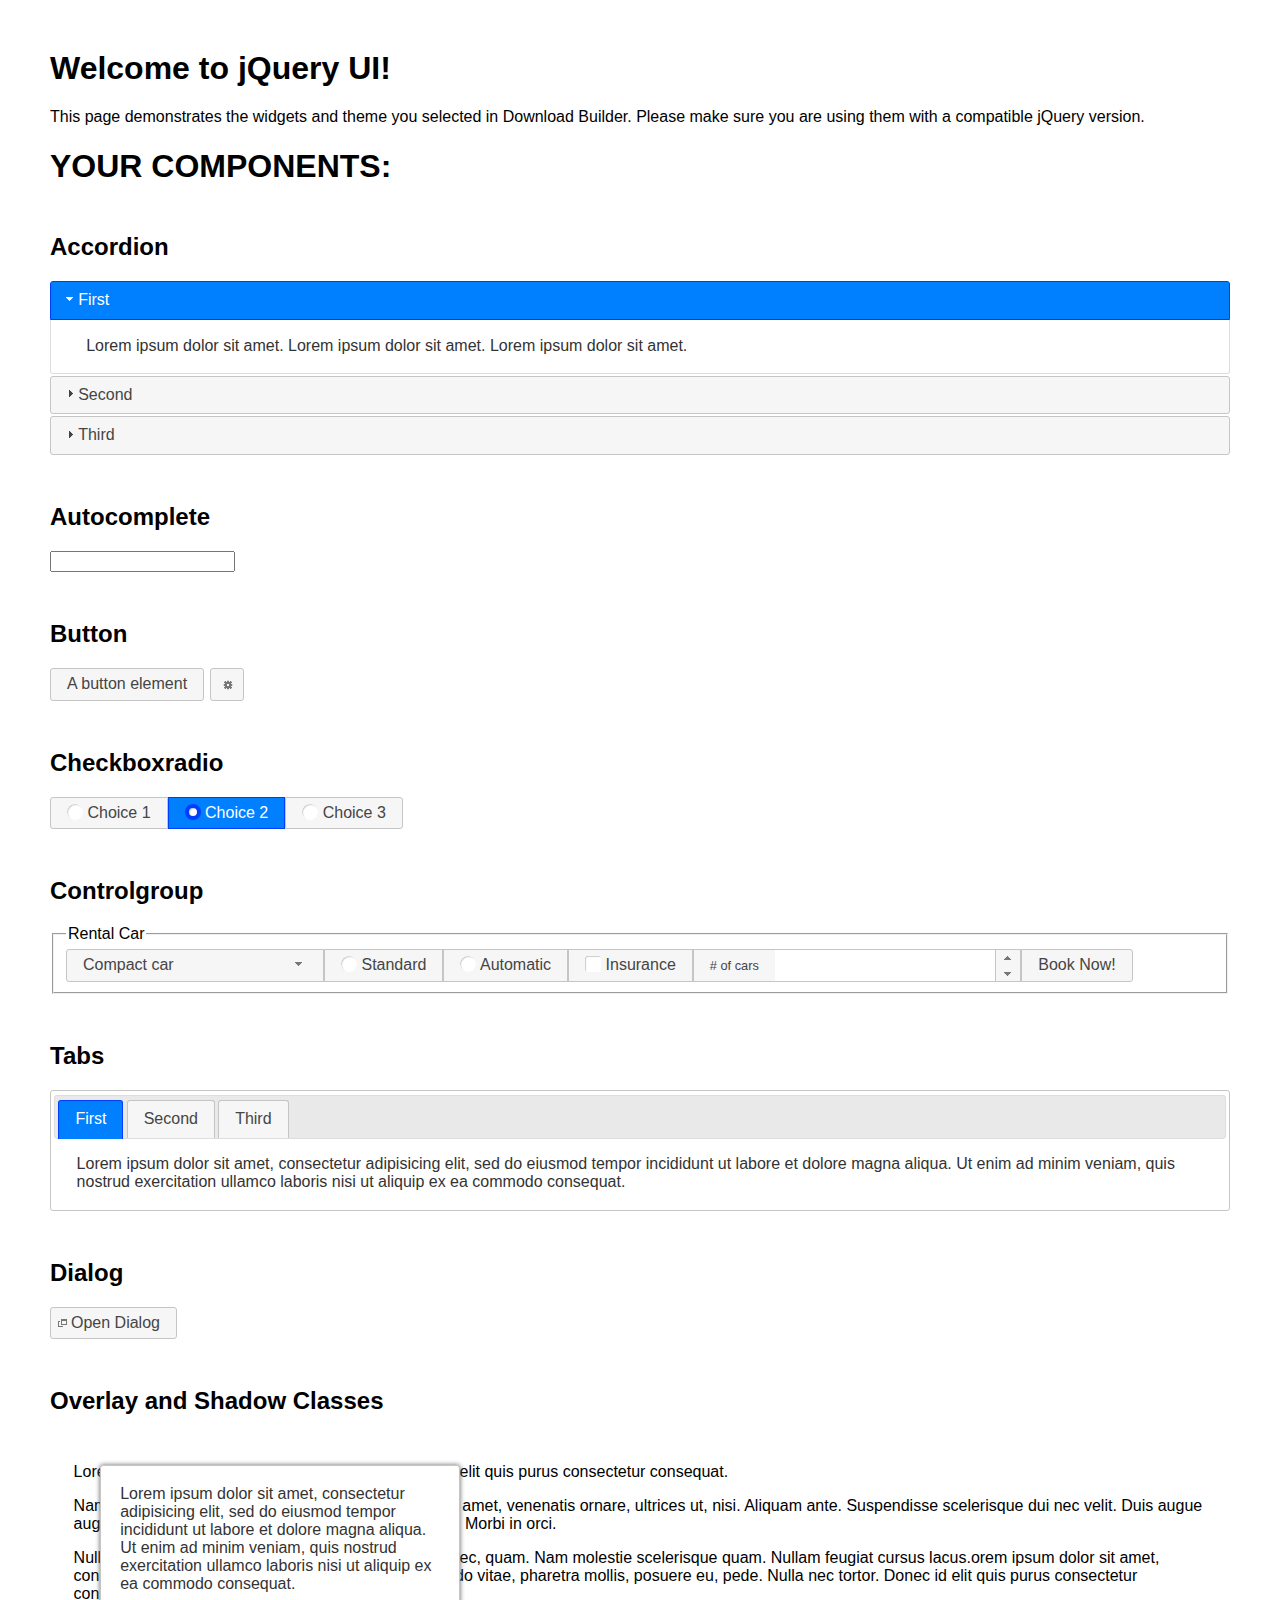
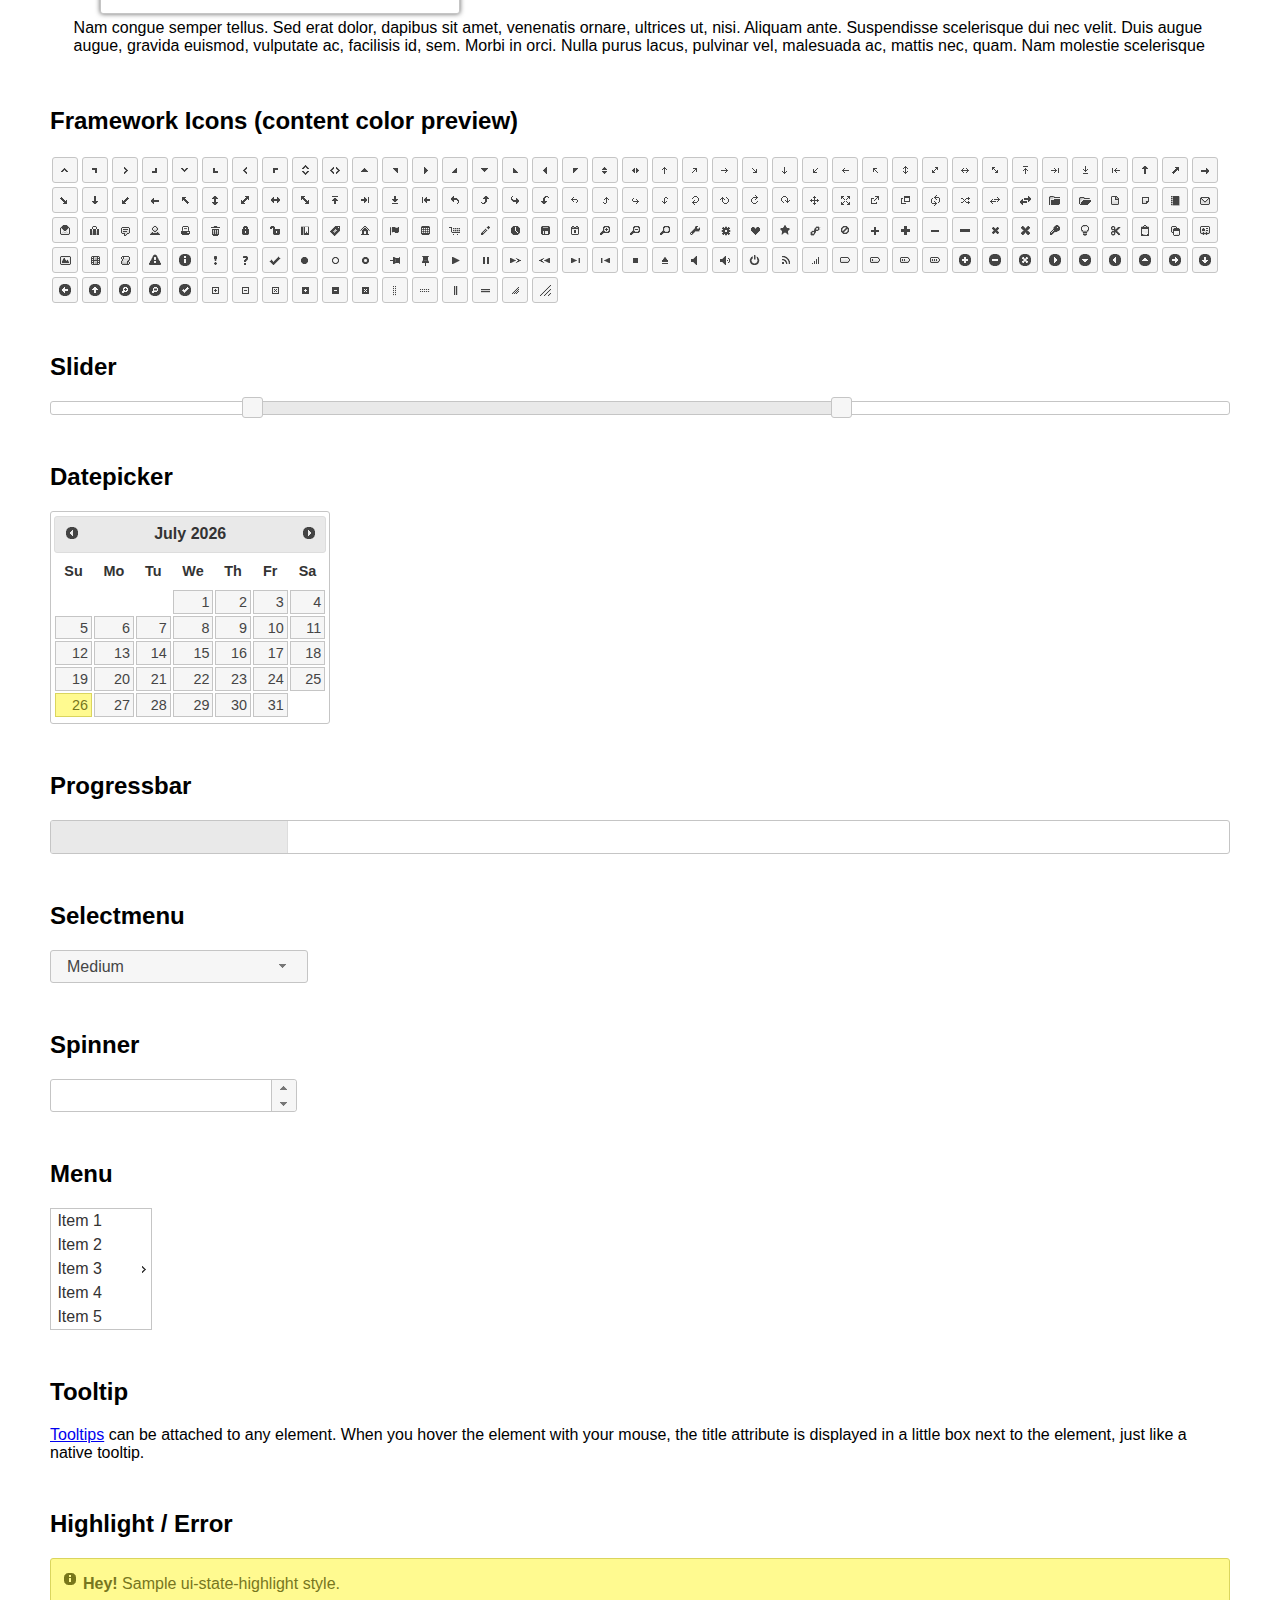
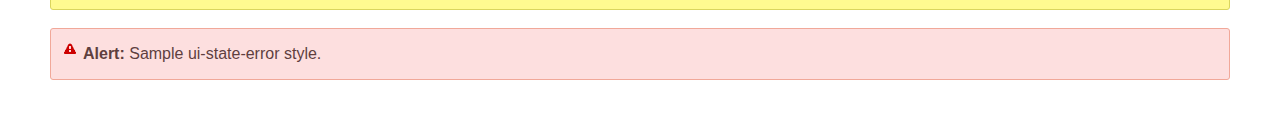
<file: js/jquery-ui/index.html>
<!doctype html>
<html lang="us">
<head>
	<meta charset="utf-8">
	<title>jQuery UI Example Page</title>
	<link href="jquery-ui.css" rel="stylesheet">
	<style>
	body{
		font-family: "Trebuchet MS", sans-serif;
		margin: 50px;
	}
	.demoHeaders {
		margin-top: 2em;
	}
	#dialog-link {
		padding: .4em 1em .4em 20px;
		text-decoration: none;
		position: relative;
	}
	#dialog-link span.ui-icon {
		margin: 0 5px 0 0;
		position: absolute;
		left: .2em;
		top: 50%;
		margin-top: -8px;
	}
	#icons {
		margin: 0;
		padding: 0;
	}
	#icons li {
		margin: 2px;
		position: relative;
		padding: 4px 0;
		cursor: pointer;
		float: left;
		list-style: none;
	}
	#icons span.ui-icon {
		float: left;
		margin: 0 4px;
	}
	.fakewindowcontain .ui-widget-overlay {
		position: absolute;
	}
	select {
		width: 200px;
	}
	</style>
</head>
<body>

<h1>Welcome to jQuery UI!</h1>

<div class="ui-widget">
	<p>This page demonstrates the widgets and theme you selected in Download Builder. Please make sure you are using them with a compatible jQuery version.</p>
</div>

<h1>YOUR COMPONENTS:</h1>


<!-- Accordion -->
<h2 class="demoHeaders">Accordion</h2>
<div id="accordion">
	<h3>First</h3>
	<div>Lorem ipsum dolor sit amet. Lorem ipsum dolor sit amet. Lorem ipsum dolor sit amet.</div>
	<h3>Second</h3>
	<div>Phasellus mattis tincidunt nibh.</div>
	<h3>Third</h3>
	<div>Nam dui erat, auctor a, dignissim quis.</div>
</div>



<!-- Autocomplete -->
<h2 class="demoHeaders">Autocomplete</h2>
<div>
	<input id="autocomplete" title="type &quot;a&quot;">
</div>



<!-- Button -->
<h2 class="demoHeaders">Button</h2>
<button id="button">A button element</button>
<button id="button-icon">An icon-only button</button>



<!-- Checkboxradio -->
<h2 class="demoHeaders">Checkboxradio</h2>
<form style="margin-top: 1em;">
	<div id="radioset">
		<input type="radio" id="radio1" name="radio"><label for="radio1">Choice 1</label>
		<input type="radio" id="radio2" name="radio" checked="checked"><label for="radio2">Choice 2</label>
		<input type="radio" id="radio3" name="radio"><label for="radio3">Choice 3</label>
	</div>
</form>



<!-- Controlgroup -->
<h2 class="demoHeaders">Controlgroup</h2>
<fieldset>
	<legend>Rental Car</legend>
	<div id="controlgroup">
		<select id="car-type">
			<option>Compact car</option>
			<option>Midsize car</option>
			<option>Full size car</option>
			<option>SUV</option>
			<option>Luxury</option>
			<option>Truck</option>
			<option>Van</option>
		</select>
		<label for="transmission-standard">Standard</label>
		<input type="radio" name="transmission" id="transmission-standard">
		<label for="transmission-automatic">Automatic</label>
		<input type="radio" name="transmission" id="transmission-automatic">
		<label for="insurance">Insurance</label>
		<input type="checkbox" name="insurance" id="insurance">
		<label for="horizontal-spinner" class="ui-controlgroup-label"># of cars</label>
		<input id="horizontal-spinner" class="ui-spinner-input">
		<button>Book Now!</button>
	</div>
</fieldset>



<!-- Tabs -->
<h2 class="demoHeaders">Tabs</h2>
<div id="tabs">
	<ul>
		<li><a href="#tabs-1">First</a></li>
		<li><a href="#tabs-2">Second</a></li>
		<li><a href="#tabs-3">Third</a></li>
	</ul>
	<div id="tabs-1">Lorem ipsum dolor sit amet, consectetur adipisicing elit, sed do eiusmod tempor incididunt ut labore et dolore magna aliqua. Ut enim ad minim veniam, quis nostrud exercitation ullamco laboris nisi ut aliquip ex ea commodo consequat.</div>
	<div id="tabs-2">Phasellus mattis tincidunt nibh. Cras orci urna, blandit id, pretium vel, aliquet ornare, felis. Maecenas scelerisque sem non nisl. Fusce sed lorem in enim dictum bibendum.</div>
	<div id="tabs-3">Nam dui erat, auctor a, dignissim quis, sollicitudin eu, felis. Pellentesque nisi urna, interdum eget, sagittis et, consequat vestibulum, lacus. Mauris porttitor ullamcorper augue.</div>
</div>



<h2 class="demoHeaders">Dialog</h2>
<p>
	<button id="dialog-link" class="ui-button ui-corner-all ui-widget">
		<span class="ui-icon ui-icon-newwin"></span>Open Dialog
	</button>
</p>

<h2 class="demoHeaders">Overlay and Shadow Classes</h2>
<div style="position: relative; width: 96%; height: 200px; padding:1% 2%; overflow:hidden;" class="fakewindowcontain">
	<p>Lorem ipsum dolor sit amet,  Nulla nec tortor. Donec id elit quis purus consectetur consequat. </p><p>Nam congue semper tellus. Sed erat dolor, dapibus sit amet, venenatis ornare, ultrices ut, nisi. Aliquam ante. Suspendisse scelerisque dui nec velit. Duis augue augue, gravida euismod, vulputate ac, facilisis id, sem. Morbi in orci. </p><p>Nulla purus lacus, pulvinar vel, malesuada ac, mattis nec, quam. Nam molestie scelerisque quam. Nullam feugiat cursus lacus.orem ipsum dolor sit amet, consectetur adipiscing elit. Donec libero risus, commodo vitae, pharetra mollis, posuere eu, pede. Nulla nec tortor. Donec id elit quis purus consectetur consequat. </p><p>Nam congue semper tellus. Sed erat dolor, dapibus sit amet, venenatis ornare, ultrices ut, nisi. Aliquam ante. Suspendisse scelerisque dui nec velit. Duis augue augue, gravida euismod, vulputate ac, facilisis id, sem. Morbi in orci. Nulla purus lacus, pulvinar vel, malesuada ac, mattis nec, quam. Nam molestie scelerisque quam. </p><p>Nullam feugiat cursus lacus.orem ipsum dolor sit amet, consectetur adipiscing elit. Donec libero risus, commodo vitae, pharetra mollis, posuere eu, pede. Nulla nec tortor. Donec id elit quis purus consectetur consequat. Nam congue semper tellus. Sed erat dolor, dapibus sit amet, venenatis ornare, ultrices ut, nisi. Aliquam ante. </p><p>Suspendisse scelerisque dui nec velit. Duis augue augue, gravida euismod, vulputate ac, facilisis id, sem. Morbi in orci. Nulla purus lacus, pulvinar vel, malesuada ac, mattis nec, quam. Nam molestie scelerisque quam. Nullam feugiat cursus lacus.orem ipsum dolor sit amet, consectetur adipiscing elit. Donec libero risus, commodo vitae, pharetra mollis, posuere eu, pede. Nulla nec tortor. Donec id elit quis purus consectetur consequat. Nam congue semper tellus. Sed erat dolor, dapibus sit amet, venenatis ornare, ultrices ut, nisi. </p>

	<!-- ui-dialog -->
	<div class="ui-widget-overlay ui-front"></div>
	<div style="position: absolute; width: 320px; left: 50px; top: 30px; padding: 1.2em" class="ui-widget ui-front ui-widget-content ui-corner-all ui-widget-shadow">
		Lorem ipsum dolor sit amet, consectetur adipisicing elit, sed do eiusmod tempor incididunt ut labore et dolore magna aliqua. Ut enim ad minim veniam, quis nostrud exercitation ullamco laboris nisi ut aliquip ex ea commodo consequat.
	</div>

</div>

<!-- ui-dialog -->
<div id="dialog" title="Dialog Title">
	<p>Lorem ipsum dolor sit amet, consectetur adipisicing elit, sed do eiusmod tempor incididunt ut labore et dolore magna aliqua. Ut enim ad minim veniam, quis nostrud exercitation ullamco laboris nisi ut aliquip ex ea commodo consequat.</p>
</div>



<h2 class="demoHeaders">Framework Icons (content color preview)</h2>
<ul id="icons" class="ui-widget ui-helper-clearfix">
	<li class="ui-state-default ui-corner-all" title=".ui-icon-caret-1-n"><span class="ui-icon ui-icon-caret-1-n"></span></li>
	<li class="ui-state-default ui-corner-all" title=".ui-icon-caret-1-ne"><span class="ui-icon ui-icon-caret-1-ne"></span></li>
	<li class="ui-state-default ui-corner-all" title=".ui-icon-caret-1-e"><span class="ui-icon ui-icon-caret-1-e"></span></li>
	<li class="ui-state-default ui-corner-all" title=".ui-icon-caret-1-se"><span class="ui-icon ui-icon-caret-1-se"></span></li>
	<li class="ui-state-default ui-corner-all" title=".ui-icon-caret-1-s"><span class="ui-icon ui-icon-caret-1-s"></span></li>
	<li class="ui-state-default ui-corner-all" title=".ui-icon-caret-1-sw"><span class="ui-icon ui-icon-caret-1-sw"></span></li>
	<li class="ui-state-default ui-corner-all" title=".ui-icon-caret-1-w"><span class="ui-icon ui-icon-caret-1-w"></span></li>
	<li class="ui-state-default ui-corner-all" title=".ui-icon-caret-1-nw"><span class="ui-icon ui-icon-caret-1-nw"></span></li>
	<li class="ui-state-default ui-corner-all" title=".ui-icon-caret-2-n-s"><span class="ui-icon ui-icon-caret-2-n-s"></span></li>
	<li class="ui-state-default ui-corner-all" title=".ui-icon-caret-2-e-w"><span class="ui-icon ui-icon-caret-2-e-w"></span></li>
	<li class="ui-state-default ui-corner-all" title=".ui-icon-triangle-1-n"><span class="ui-icon ui-icon-triangle-1-n"></span></li>
	<li class="ui-state-default ui-corner-all" title=".ui-icon-triangle-1-ne"><span class="ui-icon ui-icon-triangle-1-ne"></span></li>
	<li class="ui-state-default ui-corner-all" title=".ui-icon-triangle-1-e"><span class="ui-icon ui-icon-triangle-1-e"></span></li>
	<li class="ui-state-default ui-corner-all" title=".ui-icon-triangle-1-se"><span class="ui-icon ui-icon-triangle-1-se"></span></li>
	<li class="ui-state-default ui-corner-all" title=".ui-icon-triangle-1-s"><span class="ui-icon ui-icon-triangle-1-s"></span></li>
	<li class="ui-state-default ui-corner-all" title=".ui-icon-triangle-1-sw"><span class="ui-icon ui-icon-triangle-1-sw"></span></li>
	<li class="ui-state-default ui-corner-all" title=".ui-icon-triangle-1-w"><span class="ui-icon ui-icon-triangle-1-w"></span></li>
	<li class="ui-state-default ui-corner-all" title=".ui-icon-triangle-1-nw"><span class="ui-icon ui-icon-triangle-1-nw"></span></li>
	<li class="ui-state-default ui-corner-all" title=".ui-icon-triangle-2-n-s"><span class="ui-icon ui-icon-triangle-2-n-s"></span></li>
	<li class="ui-state-default ui-corner-all" title=".ui-icon-triangle-2-e-w"><span class="ui-icon ui-icon-triangle-2-e-w"></span></li>
	<li class="ui-state-default ui-corner-all" title=".ui-icon-arrow-1-n"><span class="ui-icon ui-icon-arrow-1-n"></span></li>
	<li class="ui-state-default ui-corner-all" title=".ui-icon-arrow-1-ne"><span class="ui-icon ui-icon-arrow-1-ne"></span></li>
	<li class="ui-state-default ui-corner-all" title=".ui-icon-arrow-1-e"><span class="ui-icon ui-icon-arrow-1-e"></span></li>
	<li class="ui-state-default ui-corner-all" title=".ui-icon-arrow-1-se"><span class="ui-icon ui-icon-arrow-1-se"></span></li>
	<li class="ui-state-default ui-corner-all" title=".ui-icon-arrow-1-s"><span class="ui-icon ui-icon-arrow-1-s"></span></li>
	<li class="ui-state-default ui-corner-all" title=".ui-icon-arrow-1-sw"><span class="ui-icon ui-icon-arrow-1-sw"></span></li>
	<li class="ui-state-default ui-corner-all" title=".ui-icon-arrow-1-w"><span class="ui-icon ui-icon-arrow-1-w"></span></li>
	<li class="ui-state-default ui-corner-all" title=".ui-icon-arrow-1-nw"><span class="ui-icon ui-icon-arrow-1-nw"></span></li>
	<li class="ui-state-default ui-corner-all" title=".ui-icon-arrow-2-n-s"><span class="ui-icon ui-icon-arrow-2-n-s"></span></li>
	<li class="ui-state-default ui-corner-all" title=".ui-icon-arrow-2-ne-sw"><span class="ui-icon ui-icon-arrow-2-ne-sw"></span></li>
	<li class="ui-state-default ui-corner-all" title=".ui-icon-arrow-2-e-w"><span class="ui-icon ui-icon-arrow-2-e-w"></span></li>
	<li class="ui-state-default ui-corner-all" title=".ui-icon-arrow-2-se-nw"><span class="ui-icon ui-icon-arrow-2-se-nw"></span></li>
	<li class="ui-state-default ui-corner-all" title=".ui-icon-arrowstop-1-n"><span class="ui-icon ui-icon-arrowstop-1-n"></span></li>
	<li class="ui-state-default ui-corner-all" title=".ui-icon-arrowstop-1-e"><span class="ui-icon ui-icon-arrowstop-1-e"></span></li>
	<li class="ui-state-default ui-corner-all" title=".ui-icon-arrowstop-1-s"><span class="ui-icon ui-icon-arrowstop-1-s"></span></li>
	<li class="ui-state-default ui-corner-all" title=".ui-icon-arrowstop-1-w"><span class="ui-icon ui-icon-arrowstop-1-w"></span></li>
	<li class="ui-state-default ui-corner-all" title=".ui-icon-arrowthick-1-n"><span class="ui-icon ui-icon-arrowthick-1-n"></span></li>
	<li class="ui-state-default ui-corner-all" title=".ui-icon-arrowthick-1-ne"><span class="ui-icon ui-icon-arrowthick-1-ne"></span></li>
	<li class="ui-state-default ui-corner-all" title=".ui-icon-arrowthick-1-e"><span class="ui-icon ui-icon-arrowthick-1-e"></span></li>
	<li class="ui-state-default ui-corner-all" title=".ui-icon-arrowthick-1-se"><span class="ui-icon ui-icon-arrowthick-1-se"></span></li>
	<li class="ui-state-default ui-corner-all" title=".ui-icon-arrowthick-1-s"><span class="ui-icon ui-icon-arrowthick-1-s"></span></li>
	<li class="ui-state-default ui-corner-all" title=".ui-icon-arrowthick-1-sw"><span class="ui-icon ui-icon-arrowthick-1-sw"></span></li>
	<li class="ui-state-default ui-corner-all" title=".ui-icon-arrowthick-1-w"><span class="ui-icon ui-icon-arrowthick-1-w"></span></li>
	<li class="ui-state-default ui-corner-all" title=".ui-icon-arrowthick-1-nw"><span class="ui-icon ui-icon-arrowthick-1-nw"></span></li>
	<li class="ui-state-default ui-corner-all" title=".ui-icon-arrowthick-2-n-s"><span class="ui-icon ui-icon-arrowthick-2-n-s"></span></li>
	<li class="ui-state-default ui-corner-all" title=".ui-icon-arrowthick-2-ne-sw"><span class="ui-icon ui-icon-arrowthick-2-ne-sw"></span></li>
	<li class="ui-state-default ui-corner-all" title=".ui-icon-arrowthick-2-e-w"><span class="ui-icon ui-icon-arrowthick-2-e-w"></span></li>
	<li class="ui-state-default ui-corner-all" title=".ui-icon-arrowthick-2-se-nw"><span class="ui-icon ui-icon-arrowthick-2-se-nw"></span></li>
	<li class="ui-state-default ui-corner-all" title=".ui-icon-arrowthickstop-1-n"><span class="ui-icon ui-icon-arrowthickstop-1-n"></span></li>
	<li class="ui-state-default ui-corner-all" title=".ui-icon-arrowthickstop-1-e"><span class="ui-icon ui-icon-arrowthickstop-1-e"></span></li>
	<li class="ui-state-default ui-corner-all" title=".ui-icon-arrowthickstop-1-s"><span class="ui-icon ui-icon-arrowthickstop-1-s"></span></li>
	<li class="ui-state-default ui-corner-all" title=".ui-icon-arrowthickstop-1-w"><span class="ui-icon ui-icon-arrowthickstop-1-w"></span></li>
	<li class="ui-state-default ui-corner-all" title=".ui-icon-arrowreturnthick-1-w"><span class="ui-icon ui-icon-arrowreturnthick-1-w"></span></li>
	<li class="ui-state-default ui-corner-all" title=".ui-icon-arrowreturnthick-1-n"><span class="ui-icon ui-icon-arrowreturnthick-1-n"></span></li>
	<li class="ui-state-default ui-corner-all" title=".ui-icon-arrowreturnthick-1-e"><span class="ui-icon ui-icon-arrowreturnthick-1-e"></span></li>
	<li class="ui-state-default ui-corner-all" title=".ui-icon-arrowreturnthick-1-s"><span class="ui-icon ui-icon-arrowreturnthick-1-s"></span></li>
	<li class="ui-state-default ui-corner-all" title=".ui-icon-arrowreturn-1-w"><span class="ui-icon ui-icon-arrowreturn-1-w"></span></li>
	<li class="ui-state-default ui-corner-all" title=".ui-icon-arrowreturn-1-n"><span class="ui-icon ui-icon-arrowreturn-1-n"></span></li>
	<li class="ui-state-default ui-corner-all" title=".ui-icon-arrowreturn-1-e"><span class="ui-icon ui-icon-arrowreturn-1-e"></span></li>
	<li class="ui-state-default ui-corner-all" title=".ui-icon-arrowreturn-1-s"><span class="ui-icon ui-icon-arrowreturn-1-s"></span></li>
	<li class="ui-state-default ui-corner-all" title=".ui-icon-arrowrefresh-1-w"><span class="ui-icon ui-icon-arrowrefresh-1-w"></span></li>
	<li class="ui-state-default ui-corner-all" title=".ui-icon-arrowrefresh-1-n"><span class="ui-icon ui-icon-arrowrefresh-1-n"></span></li>
	<li class="ui-state-default ui-corner-all" title=".ui-icon-arrowrefresh-1-e"><span class="ui-icon ui-icon-arrowrefresh-1-e"></span></li>
	<li class="ui-state-default ui-corner-all" title=".ui-icon-arrowrefresh-1-s"><span class="ui-icon ui-icon-arrowrefresh-1-s"></span></li>
	<li class="ui-state-default ui-corner-all" title=".ui-icon-arrow-4"><span class="ui-icon ui-icon-arrow-4"></span></li>
	<li class="ui-state-default ui-corner-all" title=".ui-icon-arrow-4-diag"><span class="ui-icon ui-icon-arrow-4-diag"></span></li>
	<li class="ui-state-default ui-corner-all" title=".ui-icon-extlink"><span class="ui-icon ui-icon-extlink"></span></li>
	<li class="ui-state-default ui-corner-all" title=".ui-icon-newwin"><span class="ui-icon ui-icon-newwin"></span></li>
	<li class="ui-state-default ui-corner-all" title=".ui-icon-refresh"><span class="ui-icon ui-icon-refresh"></span></li>
	<li class="ui-state-default ui-corner-all" title=".ui-icon-shuffle"><span class="ui-icon ui-icon-shuffle"></span></li>
	<li class="ui-state-default ui-corner-all" title=".ui-icon-transfer-e-w"><span class="ui-icon ui-icon-transfer-e-w"></span></li>
	<li class="ui-state-default ui-corner-all" title=".ui-icon-transferthick-e-w"><span class="ui-icon ui-icon-transferthick-e-w"></span></li>
	<li class="ui-state-default ui-corner-all" title=".ui-icon-folder-collapsed"><span class="ui-icon ui-icon-folder-collapsed"></span></li>
	<li class="ui-state-default ui-corner-all" title=".ui-icon-folder-open"><span class="ui-icon ui-icon-folder-open"></span></li>
	<li class="ui-state-default ui-corner-all" title=".ui-icon-document"><span class="ui-icon ui-icon-document"></span></li>
	<li class="ui-state-default ui-corner-all" title=".ui-icon-document-b"><span class="ui-icon ui-icon-document-b"></span></li>
	<li class="ui-state-default ui-corner-all" title=".ui-icon-note"><span class="ui-icon ui-icon-note"></span></li>
	<li class="ui-state-default ui-corner-all" title=".ui-icon-mail-closed"><span class="ui-icon ui-icon-mail-closed"></span></li>
	<li class="ui-state-default ui-corner-all" title=".ui-icon-mail-open"><span class="ui-icon ui-icon-mail-open"></span></li>
	<li class="ui-state-default ui-corner-all" title=".ui-icon-suitcase"><span class="ui-icon ui-icon-suitcase"></span></li>
	<li class="ui-state-default ui-corner-all" title=".ui-icon-comment"><span class="ui-icon ui-icon-comment"></span></li>
	<li class="ui-state-default ui-corner-all" title=".ui-icon-person"><span class="ui-icon ui-icon-person"></span></li>
	<li class="ui-state-default ui-corner-all" title=".ui-icon-print"><span class="ui-icon ui-icon-print"></span></li>
	<li class="ui-state-default ui-corner-all" title=".ui-icon-trash"><span class="ui-icon ui-icon-trash"></span></li>
	<li class="ui-state-default ui-corner-all" title=".ui-icon-locked"><span class="ui-icon ui-icon-locked"></span></li>
	<li class="ui-state-default ui-corner-all" title=".ui-icon-unlocked"><span class="ui-icon ui-icon-unlocked"></span></li>
	<li class="ui-state-default ui-corner-all" title=".ui-icon-bookmark"><span class="ui-icon ui-icon-bookmark"></span></li>
	<li class="ui-state-default ui-corner-all" title=".ui-icon-tag"><span class="ui-icon ui-icon-tag"></span></li>
	<li class="ui-state-default ui-corner-all" title=".ui-icon-home"><span class="ui-icon ui-icon-home"></span></li>
	<li class="ui-state-default ui-corner-all" title=".ui-icon-flag"><span class="ui-icon ui-icon-flag"></span></li>
	<li class="ui-state-default ui-corner-all" title=".ui-icon-calculator"><span class="ui-icon ui-icon-calculator"></span></li>
	<li class="ui-state-default ui-corner-all" title=".ui-icon-cart"><span class="ui-icon ui-icon-cart"></span></li>
	<li class="ui-state-default ui-corner-all" title=".ui-icon-pencil"><span class="ui-icon ui-icon-pencil"></span></li>
	<li class="ui-state-default ui-corner-all" title=".ui-icon-clock"><span class="ui-icon ui-icon-clock"></span></li>
	<li class="ui-state-default ui-corner-all" title=".ui-icon-disk"><span class="ui-icon ui-icon-disk"></span></li>
	<li class="ui-state-default ui-corner-all" title=".ui-icon-calendar"><span class="ui-icon ui-icon-calendar"></span></li>
	<li class="ui-state-default ui-corner-all" title=".ui-icon-zoomin"><span class="ui-icon ui-icon-zoomin"></span></li>
	<li class="ui-state-default ui-corner-all" title=".ui-icon-zoomout"><span class="ui-icon ui-icon-zoomout"></span></li>
	<li class="ui-state-default ui-corner-all" title=".ui-icon-search"><span class="ui-icon ui-icon-search"></span></li>
	<li class="ui-state-default ui-corner-all" title=".ui-icon-wrench"><span class="ui-icon ui-icon-wrench"></span></li>
	<li class="ui-state-default ui-corner-all" title=".ui-icon-gear"><span class="ui-icon ui-icon-gear"></span></li>
	<li class="ui-state-default ui-corner-all" title=".ui-icon-heart"><span class="ui-icon ui-icon-heart"></span></li>
	<li class="ui-state-default ui-corner-all" title=".ui-icon-star"><span class="ui-icon ui-icon-star"></span></li>
	<li class="ui-state-default ui-corner-all" title=".ui-icon-link"><span class="ui-icon ui-icon-link"></span></li>
	<li class="ui-state-default ui-corner-all" title=".ui-icon-cancel"><span class="ui-icon ui-icon-cancel"></span></li>
	<li class="ui-state-default ui-corner-all" title=".ui-icon-plus"><span class="ui-icon ui-icon-plus"></span></li>
	<li class="ui-state-default ui-corner-all" title=".ui-icon-plusthick"><span class="ui-icon ui-icon-plusthick"></span></li>
	<li class="ui-state-default ui-corner-all" title=".ui-icon-minus"><span class="ui-icon ui-icon-minus"></span></li>
	<li class="ui-state-default ui-corner-all" title=".ui-icon-minusthick"><span class="ui-icon ui-icon-minusthick"></span></li>
	<li class="ui-state-default ui-corner-all" title=".ui-icon-close"><span class="ui-icon ui-icon-close"></span></li>
	<li class="ui-state-default ui-corner-all" title=".ui-icon-closethick"><span class="ui-icon ui-icon-closethick"></span></li>
	<li class="ui-state-default ui-corner-all" title=".ui-icon-key"><span class="ui-icon ui-icon-key"></span></li>
	<li class="ui-state-default ui-corner-all" title=".ui-icon-lightbulb"><span class="ui-icon ui-icon-lightbulb"></span></li>
	<li class="ui-state-default ui-corner-all" title=".ui-icon-scissors"><span class="ui-icon ui-icon-scissors"></span></li>
	<li class="ui-state-default ui-corner-all" title=".ui-icon-clipboard"><span class="ui-icon ui-icon-clipboard"></span></li>
	<li class="ui-state-default ui-corner-all" title=".ui-icon-copy"><span class="ui-icon ui-icon-copy"></span></li>
	<li class="ui-state-default ui-corner-all" title=".ui-icon-contact"><span class="ui-icon ui-icon-contact"></span></li>
	<li class="ui-state-default ui-corner-all" title=".ui-icon-image"><span class="ui-icon ui-icon-image"></span></li>
	<li class="ui-state-default ui-corner-all" title=".ui-icon-video"><span class="ui-icon ui-icon-video"></span></li>
	<li class="ui-state-default ui-corner-all" title=".ui-icon-script"><span class="ui-icon ui-icon-script"></span></li>
	<li class="ui-state-default ui-corner-all" title=".ui-icon-alert"><span class="ui-icon ui-icon-alert"></span></li>
	<li class="ui-state-default ui-corner-all" title=".ui-icon-info"><span class="ui-icon ui-icon-info"></span></li>
	<li class="ui-state-default ui-corner-all" title=".ui-icon-notice"><span class="ui-icon ui-icon-notice"></span></li>
	<li class="ui-state-default ui-corner-all" title=".ui-icon-help"><span class="ui-icon ui-icon-help"></span></li>
	<li class="ui-state-default ui-corner-all" title=".ui-icon-check"><span class="ui-icon ui-icon-check"></span></li>
	<li class="ui-state-default ui-corner-all" title=".ui-icon-bullet"><span class="ui-icon ui-icon-bullet"></span></li>
	<li class="ui-state-default ui-corner-all" title=".ui-icon-radio-off"><span class="ui-icon ui-icon-radio-off"></span></li>
	<li class="ui-state-default ui-corner-all" title=".ui-icon-radio-on"><span class="ui-icon ui-icon-radio-on"></span></li>
	<li class="ui-state-default ui-corner-all" title=".ui-icon-pin-w"><span class="ui-icon ui-icon-pin-w"></span></li>
	<li class="ui-state-default ui-corner-all" title=".ui-icon-pin-s"><span class="ui-icon ui-icon-pin-s"></span></li>
	<li class="ui-state-default ui-corner-all" title=".ui-icon-play"><span class="ui-icon ui-icon-play"></span></li>
	<li class="ui-state-default ui-corner-all" title=".ui-icon-pause"><span class="ui-icon ui-icon-pause"></span></li>
	<li class="ui-state-default ui-corner-all" title=".ui-icon-seek-next"><span class="ui-icon ui-icon-seek-next"></span></li>
	<li class="ui-state-default ui-corner-all" title=".ui-icon-seek-prev"><span class="ui-icon ui-icon-seek-prev"></span></li>
	<li class="ui-state-default ui-corner-all" title=".ui-icon-seek-end"><span class="ui-icon ui-icon-seek-end"></span></li>
	<li class="ui-state-default ui-corner-all" title=".ui-icon-seek-first"><span class="ui-icon ui-icon-seek-first"></span></li>
	<li class="ui-state-default ui-corner-all" title=".ui-icon-stop"><span class="ui-icon ui-icon-stop"></span></li>
	<li class="ui-state-default ui-corner-all" title=".ui-icon-eject"><span class="ui-icon ui-icon-eject"></span></li>
	<li class="ui-state-default ui-corner-all" title=".ui-icon-volume-off"><span class="ui-icon ui-icon-volume-off"></span></li>
	<li class="ui-state-default ui-corner-all" title=".ui-icon-volume-on"><span class="ui-icon ui-icon-volume-on"></span></li>
	<li class="ui-state-default ui-corner-all" title=".ui-icon-power"><span class="ui-icon ui-icon-power"></span></li>
	<li class="ui-state-default ui-corner-all" title=".ui-icon-signal-diag"><span class="ui-icon ui-icon-signal-diag"></span></li>
	<li class="ui-state-default ui-corner-all" title=".ui-icon-signal"><span class="ui-icon ui-icon-signal"></span></li>
	<li class="ui-state-default ui-corner-all" title=".ui-icon-battery-0"><span class="ui-icon ui-icon-battery-0"></span></li>
	<li class="ui-state-default ui-corner-all" title=".ui-icon-battery-1"><span class="ui-icon ui-icon-battery-1"></span></li>
	<li class="ui-state-default ui-corner-all" title=".ui-icon-battery-2"><span class="ui-icon ui-icon-battery-2"></span></li>
	<li class="ui-state-default ui-corner-all" title=".ui-icon-battery-3"><span class="ui-icon ui-icon-battery-3"></span></li>
	<li class="ui-state-default ui-corner-all" title=".ui-icon-circle-plus"><span class="ui-icon ui-icon-circle-plus"></span></li>
	<li class="ui-state-default ui-corner-all" title=".ui-icon-circle-minus"><span class="ui-icon ui-icon-circle-minus"></span></li>
	<li class="ui-state-default ui-corner-all" title=".ui-icon-circle-close"><span class="ui-icon ui-icon-circle-close"></span></li>
	<li class="ui-state-default ui-corner-all" title=".ui-icon-circle-triangle-e"><span class="ui-icon ui-icon-circle-triangle-e"></span></li>
	<li class="ui-state-default ui-corner-all" title=".ui-icon-circle-triangle-s"><span class="ui-icon ui-icon-circle-triangle-s"></span></li>
	<li class="ui-state-default ui-corner-all" title=".ui-icon-circle-triangle-w"><span class="ui-icon ui-icon-circle-triangle-w"></span></li>
	<li class="ui-state-default ui-corner-all" title=".ui-icon-circle-triangle-n"><span class="ui-icon ui-icon-circle-triangle-n"></span></li>
	<li class="ui-state-default ui-corner-all" title=".ui-icon-circle-arrow-e"><span class="ui-icon ui-icon-circle-arrow-e"></span></li>
	<li class="ui-state-default ui-corner-all" title=".ui-icon-circle-arrow-s"><span class="ui-icon ui-icon-circle-arrow-s"></span></li>
	<li class="ui-state-default ui-corner-all" title=".ui-icon-circle-arrow-w"><span class="ui-icon ui-icon-circle-arrow-w"></span></li>
	<li class="ui-state-default ui-corner-all" title=".ui-icon-circle-arrow-n"><span class="ui-icon ui-icon-circle-arrow-n"></span></li>
	<li class="ui-state-default ui-corner-all" title=".ui-icon-circle-zoomin"><span class="ui-icon ui-icon-circle-zoomin"></span></li>
	<li class="ui-state-default ui-corner-all" title=".ui-icon-circle-zoomout"><span class="ui-icon ui-icon-circle-zoomout"></span></li>
	<li class="ui-state-default ui-corner-all" title=".ui-icon-circle-check"><span class="ui-icon ui-icon-circle-check"></span></li>
	<li class="ui-state-default ui-corner-all" title=".ui-icon-circlesmall-plus"><span class="ui-icon ui-icon-circlesmall-plus"></span></li>
	<li class="ui-state-default ui-corner-all" title=".ui-icon-circlesmall-minus"><span class="ui-icon ui-icon-circlesmall-minus"></span></li>
	<li class="ui-state-default ui-corner-all" title=".ui-icon-circlesmall-close"><span class="ui-icon ui-icon-circlesmall-close"></span></li>
	<li class="ui-state-default ui-corner-all" title=".ui-icon-squaresmall-plus"><span class="ui-icon ui-icon-squaresmall-plus"></span></li>
	<li class="ui-state-default ui-corner-all" title=".ui-icon-squaresmall-minus"><span class="ui-icon ui-icon-squaresmall-minus"></span></li>
	<li class="ui-state-default ui-corner-all" title=".ui-icon-squaresmall-close"><span class="ui-icon ui-icon-squaresmall-close"></span></li>
	<li class="ui-state-default ui-corner-all" title=".ui-icon-grip-dotted-vertical"><span class="ui-icon ui-icon-grip-dotted-vertical"></span></li>
	<li class="ui-state-default ui-corner-all" title=".ui-icon-grip-dotted-horizontal"><span class="ui-icon ui-icon-grip-dotted-horizontal"></span></li>
	<li class="ui-state-default ui-corner-all" title=".ui-icon-grip-solid-vertical"><span class="ui-icon ui-icon-grip-solid-vertical"></span></li>
	<li class="ui-state-default ui-corner-all" title=".ui-icon-grip-solid-horizontal"><span class="ui-icon ui-icon-grip-solid-horizontal"></span></li>
	<li class="ui-state-default ui-corner-all" title=".ui-icon-gripsmall-diagonal-se"><span class="ui-icon ui-icon-gripsmall-diagonal-se"></span></li>
	<li class="ui-state-default ui-corner-all" title=".ui-icon-grip-diagonal-se"><span class="ui-icon ui-icon-grip-diagonal-se"></span></li>
</ul>


<!-- Slider -->
<h2 class="demoHeaders">Slider</h2>
<div id="slider"></div>



<!-- Datepicker -->
<h2 class="demoHeaders">Datepicker</h2>
<div id="datepicker"></div>



<!-- Progressbar -->
<h2 class="demoHeaders">Progressbar</h2>
<div id="progressbar"></div>



<!-- Progressbar -->
<h2 class="demoHeaders">Selectmenu</h2>
<select id="selectmenu">
	<option>Slower</option>
	<option>Slow</option>
	<option selected="selected">Medium</option>
	<option>Fast</option>
	<option>Faster</option>
</select>



<!-- Spinner -->
<h2 class="demoHeaders">Spinner</h2>
<input id="spinner">



<!-- Menu -->
<h2 class="demoHeaders">Menu</h2>
<ul style="width:100px;" id="menu">
	<li><div>Item 1</div></li>
	<li><div>Item 2</div></li>
	<li><div>Item 3</div>
		<ul>
			<li><div>Item 3-1</div></li>
			<li><div>Item 3-2</div></li>
			<li><div>Item 3-3</div></li>
			<li><div>Item 3-4</div></li>
			<li><div>Item 3-5</div></li>
		</ul>
	</li>
	<li><div>Item 4</div></li>
	<li><div>Item 5</div></li>
</ul>



<!-- Tooltip -->
<h2 class="demoHeaders">Tooltip</h2>
<p id="tooltip">
	<a href="#" title="That&apos;s what this widget is">Tooltips</a> can be attached to any element. When you hover
the element with your mouse, the title attribute is displayed in a little box next to the element, just like a native tooltip.
</p>


<!-- Highlight / Error -->
<h2 class="demoHeaders">Highlight / Error</h2>
<div class="ui-widget">
	<div class="ui-state-highlight ui-corner-all" style="margin-top: 20px; padding: 0 .7em;">
		<p><span class="ui-icon ui-icon-info" style="float: left; margin-right: .3em;"></span>
		<strong>Hey!</strong> Sample ui-state-highlight style.</p>
	</div>
</div>
<br>
<div class="ui-widget">
	<div class="ui-state-error ui-corner-all" style="padding: 0 .7em;">
		<p><span class="ui-icon ui-icon-alert" style="float: left; margin-right: .3em;"></span>
		<strong>Alert:</strong> Sample ui-state-error style.</p>
	</div>
</div>

<script src="external/jquery/jquery.js"></script>
<script src="jquery-ui.js"></script>
<script>

$( "#accordion" ).accordion();



var availableTags = [
	"ActionScript",
	"AppleScript",
	"Asp",
	"BASIC",
	"C",
	"C++",
	"Clojure",
	"COBOL",
	"ColdFusion",
	"Erlang",
	"Fortran",
	"Groovy",
	"Haskell",
	"Java",
	"JavaScript",
	"Lisp",
	"Perl",
	"PHP",
	"Python",
	"Ruby",
	"Scala",
	"Scheme"
];
$( "#autocomplete" ).autocomplete({
	source: availableTags
});



$( "#button" ).button();
$( "#button-icon" ).button({
	icon: "ui-icon-gear",
	showLabel: false
});



$( "#radioset" ).buttonset();



$( "#controlgroup" ).controlgroup();



$( "#tabs" ).tabs();



$( "#dialog" ).dialog({
	autoOpen: false,
	width: 400,
	buttons: [
		{
			text: "Ok",
			click: function() {
				$( this ).dialog( "close" );
			}
		},
		{
			text: "Cancel",
			click: function() {
				$( this ).dialog( "close" );
			}
		}
	]
});

// Link to open the dialog
$( "#dialog-link" ).click(function( event ) {
	$( "#dialog" ).dialog( "open" );
	event.preventDefault();
});



$( "#datepicker" ).datepicker({
	inline: true
});



$( "#slider" ).slider({
	range: true,
	values: [ 17, 67 ]
});



$( "#progressbar" ).progressbar({
	value: 20
});



$( "#spinner" ).spinner();



$( "#menu" ).menu();



$( "#tooltip" ).tooltip();



$( "#selectmenu" ).selectmenu();


// Hover states on the static widgets
$( "#dialog-link, #icons li" ).hover(
	function() {
		$( this ).addClass( "ui-state-hover" );
	},
	function() {
		$( this ).removeClass( "ui-state-hover" );
	}
);
</script>
</body>
</html>
</file>
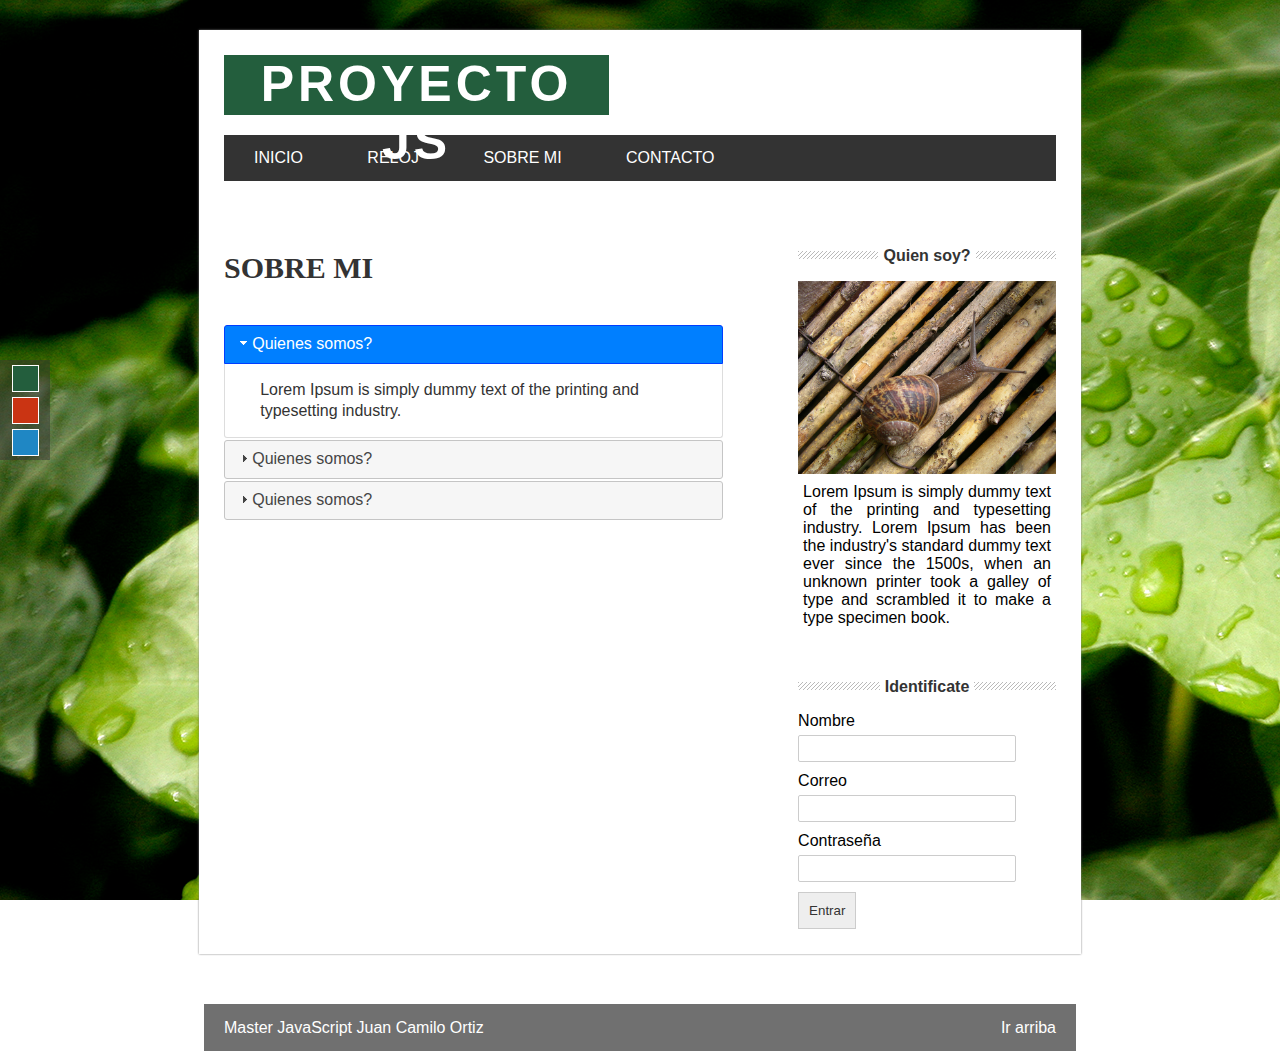
<file: about.html>
<!DOCTYPE HTML>
<html lang="es">
    <head>
        <meta charset="utf-8"/>
        <title>Proyecto con JavaScript</title>
        <script type="text/javascript"src="js/jquery-3.6.0.min.js"></script>
        <script type="text/javascript"src="js/main.js"></script>

        <!--Estilos css-->
        <link rel="stylesheet" type="text/css" href="css/stilos.css" />
        <link id="theme" rel="stylesheet" type="text/css" href="css/verde.css" />
        
		<!--jquery-->
		<link rel="stylesheet" href="js/jquery-ui/jquery-ui.min.css" />
		<link rel="stylesheet" href="js/jquery-ui/jquery-ui.structure.min.css" />
		<link rel="stylesheet" href="js/jquery-ui/jquery-ui.theme.min.css" />

		<script type="text/javascript" src="js/jquery-ui/jquery-ui.min.js"></script>
    </head>
    <body>
        <div id="change-theme">
            <div id="to-verde"></div>
            <div id="to-rojo"></div>
            <div id="to-azul"></div>
        </div>
        <section id="global">

            <!--Cabecera-->
            <header>
                <div id="logo">
                    <h1>Proyecto JS</h1>
                </div>
                <div class="clearfix"></div>
                <nav id="menu">
                    <ul >
                        <li><a href="index.html">INICIO</a></li>
                        <li><a href="reloj.html">RELOJ</a></li>
                        <li><a href="about.html">SOBRE MI</a></li>
                        <li><a href="contact.html">CONTACTO</a></li>
                    </ul>
                </nav>
            </header>

            <!--Contenido-->
            <section id="Contenido">
                <div id="box">
                    <!--cargar el acordeon-->
					<h2>Sobre mi</h2>
					<div id="acordeon">
						<h3>Quienes somos?</h3>
						<div>
							<p>
								Lorem Ipsum is simply dummy text of the printing and typesetting industry. 
							</p>
						</div>

						<h3>Quienes somos?</h3>
						<div>
							<p>
								Lorem Ipsum is simply dummy text of the printing and typesetting industry. 
							</p>
						</div>

						<h3>Quienes somos?</h3>
						<div>
							<p>
								Lorem Ipsum is simply dummy text of the printing and typesetting industry. 
							</p>
						</div>

					</div>
                </div>
                <aside id="sidebar">
                    <div id="about">
                        <h4><span>Quien soy?</span> </h4>
                        <img src="img/caracol.jpg"/>
                        <p>Lorem Ipsum is simply dummy text of the printing and typesetting industry. 
                            Lorem Ipsum has been the industry's standard dummy text ever since the 1500s,
                            when an unknown printer took a galley of type and scrambled it to make a type specimen book. 
                        </p>
                    </div>
                    <div id="login">
                        <h4><span>Identificate</span></h4>
                        <form id="login form">
                            <label for="name">
                                Nombre
                            </label>
                            <input type="text" name="name" id="formname"/>
                            
                            <label for="email">
                                Correo
                            </label>
                            <input type="text" name="email"/>
                            
                            <label for="password">
                                Contraseña
                            </label>
                            <input type="password" name="password"/>
                            
                            <input type="submit" value="Entrar"/>
                        </form>
                    </div>

                </aside>
                <div class="clearfix"></div>
            </section>
        </section>
       
        <footer>
            Master JavaScript Juan Camilo Ortiz

            <a href="#" class="subir">Ir arriba</a>
        </footer>
    </body>
</html>
</file>
<file: css/stilos.css>
*{
    margin: 0px;
    padding: 0px;
    list-style: none;
}

.clearfix{
    float: none;
    clear: both;
}


#global{
    width: 65%;
    margin: 0px auto;
    margin-top: 30px;
    padding: 25px;
    background: white;
    box-shadow: 0px 0px 2px gray;
}

#logo{
    font-family: "Verdana", "Arial";
    font-size: 25px;
    letter-spacing: 4px;
    color: white;
    text-align: center;
    width: 385px;
    height: 60px;
    margin-bottom: 20px;
    float: left;
    text-transform: uppercase;
}

#menu{
    font-family: "Helvetica", "Arial";
    background: #333;
    width: 100%;
    text-transform: uppercase;
    margin-bottom: 20px;
}

#menu ul{
    line-height: 46px;
    list-style: none;
}

#menu ul li{
    height: 46px;
    display: inline-block;
    transition: all 300ms;
}


#menu a{
    display: block;
    color: white;
    text-decoration: none;
    padding-left: 30px;
    padding-right: 30px;
}

#post{
    width: 60%;
    float: left;
    font-family: "Helvetica", "Arial";

}

.post{
    padding: 7px;
}

#post h2{
    font-size: 30px;
    color: #333;
    margin-top: 10px;
}

#post .date{
    color: gray;
    margin-top: 5px;
    display: block;
}

#post p{
    margin-top: 15px;
    margin-bottom: 20px;
    line-height: 22px;
    text-align: justify;
}

.button-more{
    font-size: 15px;
    text-align: center;
    padding: 15px;
    display: block;
    color: white;
    text-decoration: none;
    margin-top: 10px;
    width: 70px;
}

#sidebar{
    font-family: Helvetica, Arial;
    width: 31%;
    float: right;
}

#sidebar h4{
    margin-top: 50px;
    margin-bottom: 20px;
    text-align: center;
    line-height: 10px;
    color: #333;
    background: url("../img/lines.png") repeat-x;
}

#sidebar span{
    background: white;
    padding: 5px;
}

#sidebar img{
    width: 100%;
}

#sidebar p{
    text-align: justify;
    padding: 5px;
}

form input[type="text"],
form input[type="password"],
form input[type="email"],
form input[type="number"],
select{
    padding: 5px;
    border-radius: 2px;
    border: 1px solid #ccc;
    width: 80%;
    margin-bottom: 10px;
    margin-top: 5px;
}

form input[type="submit"]{
    background: #eee;
	padding: 10px;
	border: 1px solid #ccc;
	color: #333;
	cursor: pointer;
}

footer{
    font-family: Helvetica,Arial;
    color: white;
    height: 47px;
    background: rgba(51, 51, 51, 0.70);
    margin: 0px auto;
    width: 65%;
    padding-left: 20px;
    padding-right: 20px;
    margin-top: 50px;
    line-height: 47px;
}

.bx-wrapper, .bx-viewport{
    height: 250px !important;
}

#change-theme{
    position: fixed;
    top: 40%;
    background: rgba(51, 51, 51, 0.5);
    width: 50px;
    height: 100px;
}

#to-verde,
#to-rojo,
#to-azul{
    width: 25px;
    height: 25px;
    border: 1px solid white;
    display: block;
    margin: 0px auto;
    margin-top: 5px;
    margin-bottom: 5px;
    cursor: pointer;
}

#to-verde{
    background: #235E3D;
}

#to-rojo{
    background: #ca3413;
}

#to-azul{
    background: #1f87c4;
}

.subir{
    color: white;
    text-decoration: none;
    display: block;
    float: right;
}

#box{
    width: 60%;
    float: left;
    margin-top: 40px;
}

#box h2{
    font-size: 30px;
    color: #333;
    margin-top: 10px;
    text-transform: uppercase;
}

#acordeon{
    margin-top: 40px;
}

#reloj{
    font-size: 40px;
    font-weight: bold;
    font-family: Helvetica,Arial;
    color: #333;
    border: 5px dashed #333;
    width: 30%;
    padding: 30px;
    margin: 0px auto;
}


#form_contact{
    width: 50%;
    margin-top: 15px;
    font-family: Helvetica,Arial;
}

#form_contact label{
    width: 100%;
    display: block;
    margin-top: 5px;
}

.form-error{
    /*float: right;*/
    font-size: 11px;
    background: red;
    color: white;
    padding: 10px;
    width: 100%;
}
</file>
<file: css/verde.css>
body{
    background : url('../img/hojas.jpg');
    background-attachment: fixed;
}

#logo{
    background: #235E3D;
}

#menu ul li:hover{
    background: #235E3D;
}

.button-more{
    background: #235E3D;
}
</file>
